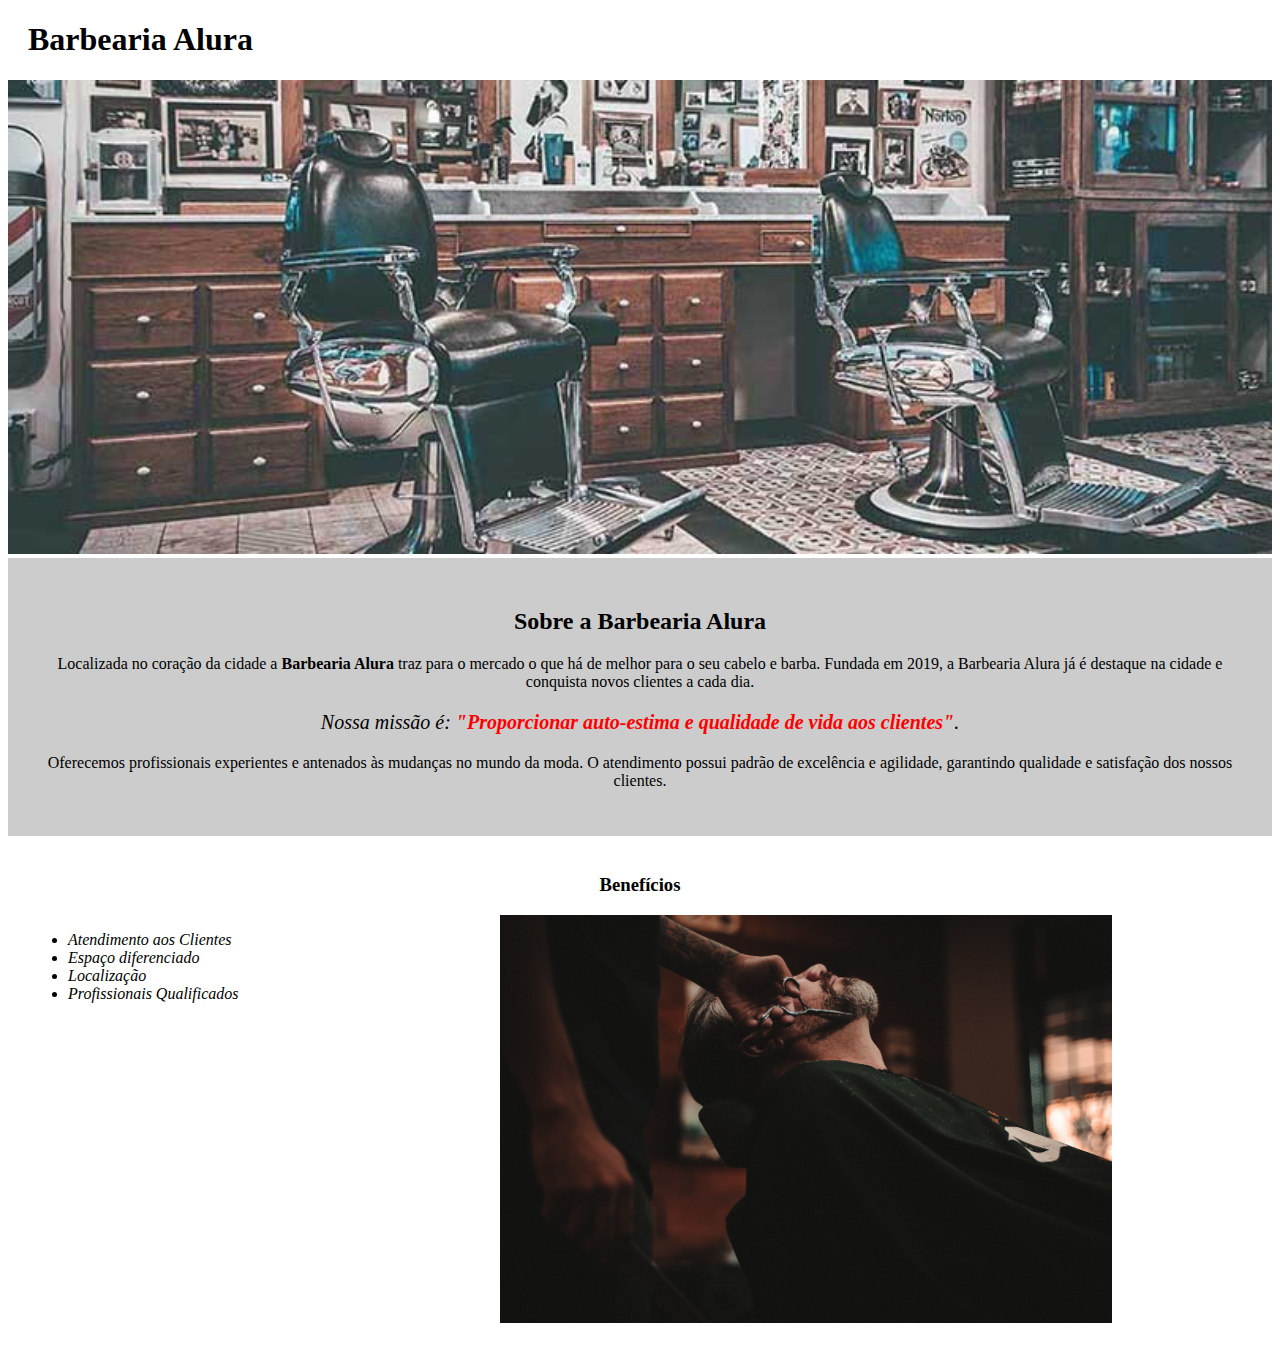
<file: index.html>
<!DOCTYPE html>
<html lang="pt-br">
<head>
	<meta charset="utf-8">
	<title>Barbearia Alura</title>
	<link rel="stylesheet" type="text/css" href="css/style-home.css">
</head>
<body>
	<header>
		<h1 class="titulo-principal">Barbearia Alura</h1>		
	</header>
	<img id="banner" src="img/banner.jpg">

	<div class="principal">
		<h2 class="titulo-centralizado">Sobre a Barbearia Alura</h2>

	    <p>Localizada no coração da cidade a <strong>Barbearia Alura</strong> traz para o mercado o que há de melhor para o seu cabelo e barba. Fundada em 2019, a Barbearia Alura já é destaque na cidade e conquista novos clientes a cada dia.</p>

	    <p id="missao"><em>Nossa missão é: <strong>"Proporcionar auto-estima e qualidade de vida aos clientes"</strong>.</em></p>

	    <p>Oferecemos profissionais experientes e antenados às mudanças no mundo da moda. O atendimento possui padrão de excelência e agilidade, garantindo qualidade e satisfação dos nossos clientes.</p>
    </div>

    <div class="beneficios">
	    <h3 class="titulo-centralizado">Benefícios</h3>

	    <ul>
	    	<li class="itens">Atendimento aos Clientes</li>
	    	<li class="itens">Espaço diferenciado</li>
	    	<li class="itens">Localização</li>
	    	<li class="itens">Profissionais Qualificados</li>
	    </ul>

	    <img src="img/beneficios.jpg" class="imagembeneficios">

    </div>

</body>
</html>
</file>
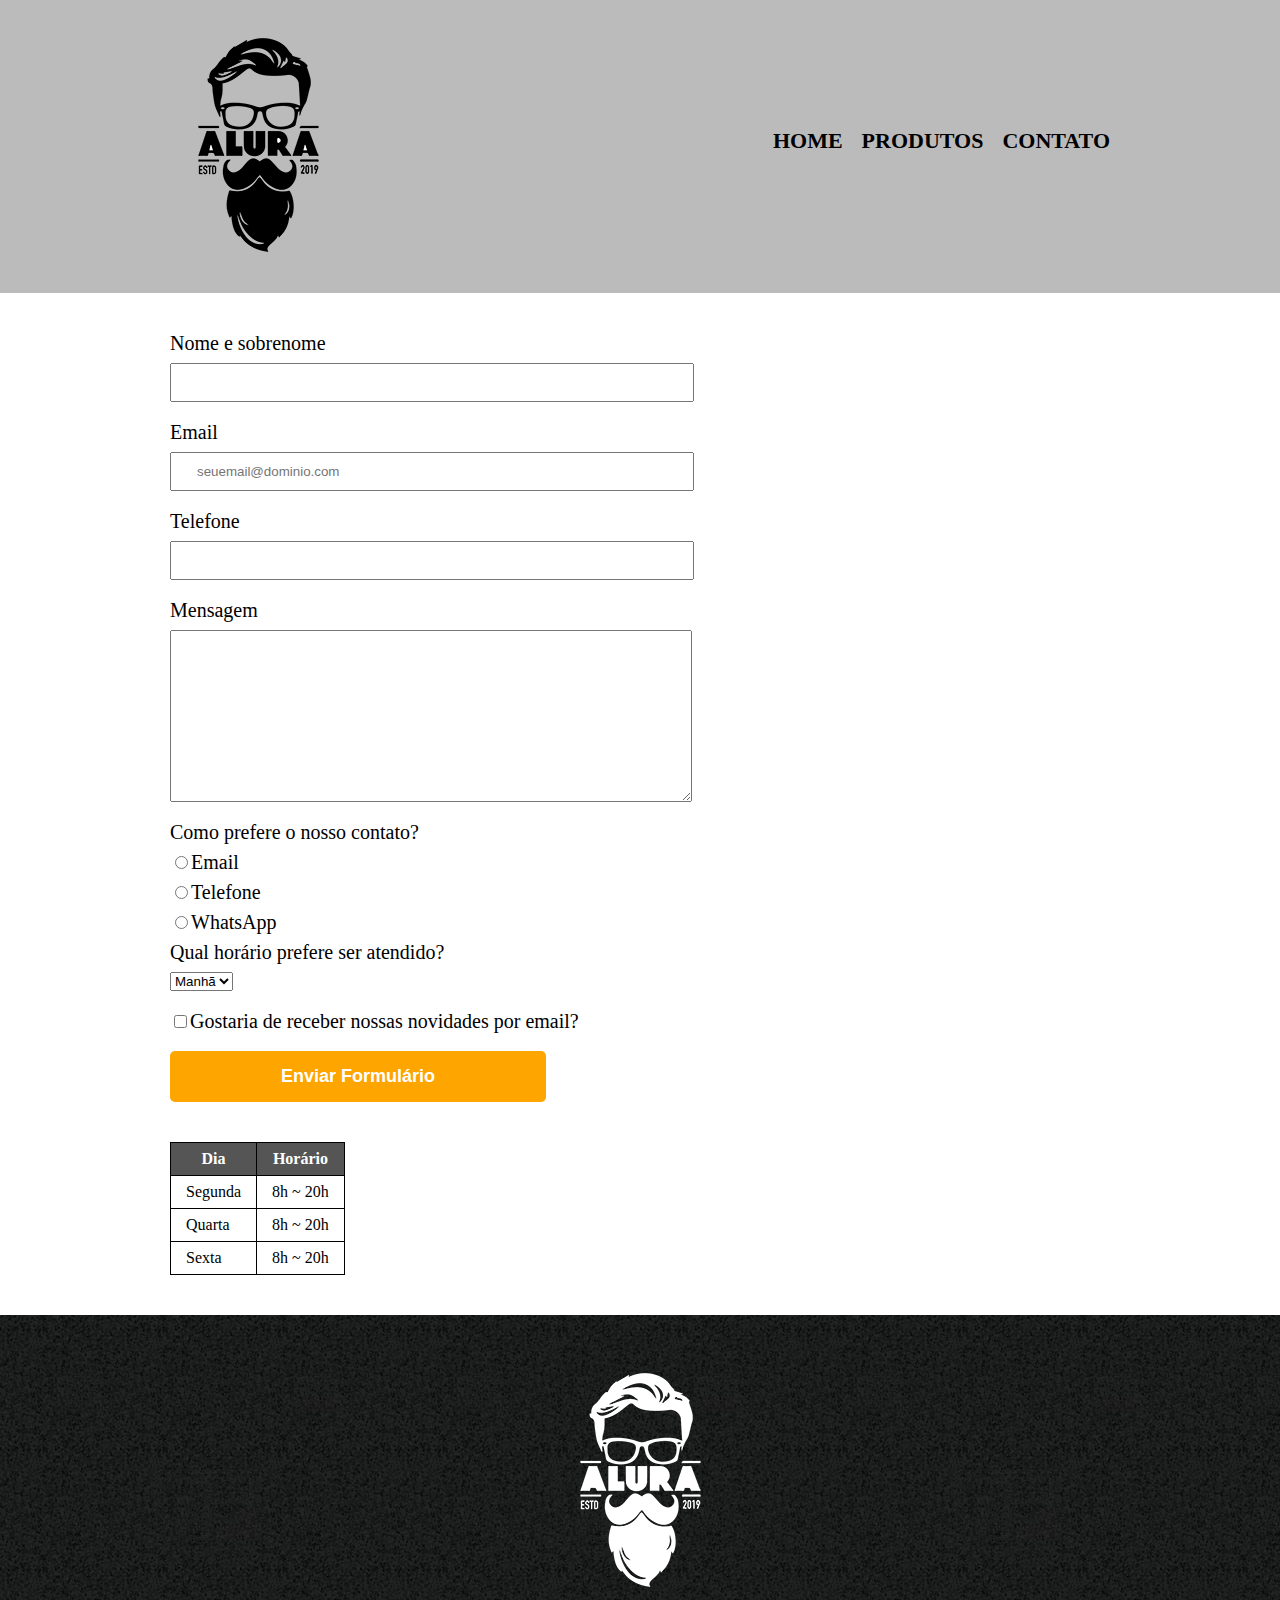
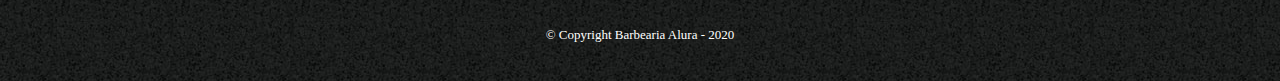
<file: contato.html>
<!DOCTYPE html>
<html>
<head>
	<meta charset="utf-8">
	<title>Contato - Barbearia Alura</title>
	<link rel="stylesheet" type="text/css" href="css/reset.css">
	<link rel="stylesheet" type="text/css" href="css/style.css">
</head>
<body>
	<header>
		<div class="caixa">
			<h1><img src="img/logo.png" alt="Logo da Barbearia Alura"></h1>

			<nav>
				<ul>
					<li><a href="index.html">Home</a></li>
					<li><a href="produtos.html">Produtos</a></li>
					<li><a href="contato.html">Contato</a></li>
				</ul>
			</nav>
		</div>
	</header>

	<main>
		<form>
			<label for="nome">Nome e sobrenome</label>
			<input type="text" id="nome" class="input-padrao" required>

			<label for="email">Email</label>
			<input type="email" id="email" class="input-padrao" required placeholder="seuemail@dominio.com">

			<label for="telefone">Telefone</label>
			<input type="tel" id="telefone" class="input-padrao" required>

			<label for="mensagem">Mensagem</label>
			<textarea cols="70" rows="10" id="mensagem" class="input-padrao" required></textarea>

			<fieldset>
				<legend>Como prefere o nosso contato?</legend>

				<label for="radio-email"><input type="radio" name="contato" value="email" id="radio-email">Email</label>
				

				<label for="radio-telefone"><input type="radio" name="contato" value="telefone" id="radio-telefone">Telefone</label>
				

				<label for="radio-whatsapp"><input type="radio" name="contato" value="whatsapp" id="radio-whatsapp">WhatsApp</label>
				
			</fieldset>

			<fieldset>
				<legend>Qual horário prefere ser atendido?</legend>
				<select>
					<option>Manhã</option>
					<option>Tarde</option>
					<option>Noite</option>
				</select>
			</fieldset>

			<label class="checkbox"><input type="checkbox">Gostaria de receber nossas novidades por email?</label>

			<input type="submit" value="Enviar Formulário" class="enviar">
		</form>

		<table>
			<thead>
				<tr>
					<th>Dia</th>
					<th>Horário</th>
				</tr>
			</thead>
			<tbody>
				<tr>
					<td>Segunda</td>
					<td>8h ~ 20h</td>
				</tr>
				<tr>
					<td>Quarta</td>
					<td>8h ~ 20h</td>
				</tr>
				<tr>
					<td>Sexta</td>
					<td>8h ~ 20h</td>
				</tr>
			</tbody>
		</table>
	</main>

	<footer>
		<img src="img/logo-branco.png" alt="Logo da Barbearia Alura">
		<p class="copyright">&copy; Copyright Barbearia Alura - 2020</p>
	</footer>
</body>
</html>
</file>
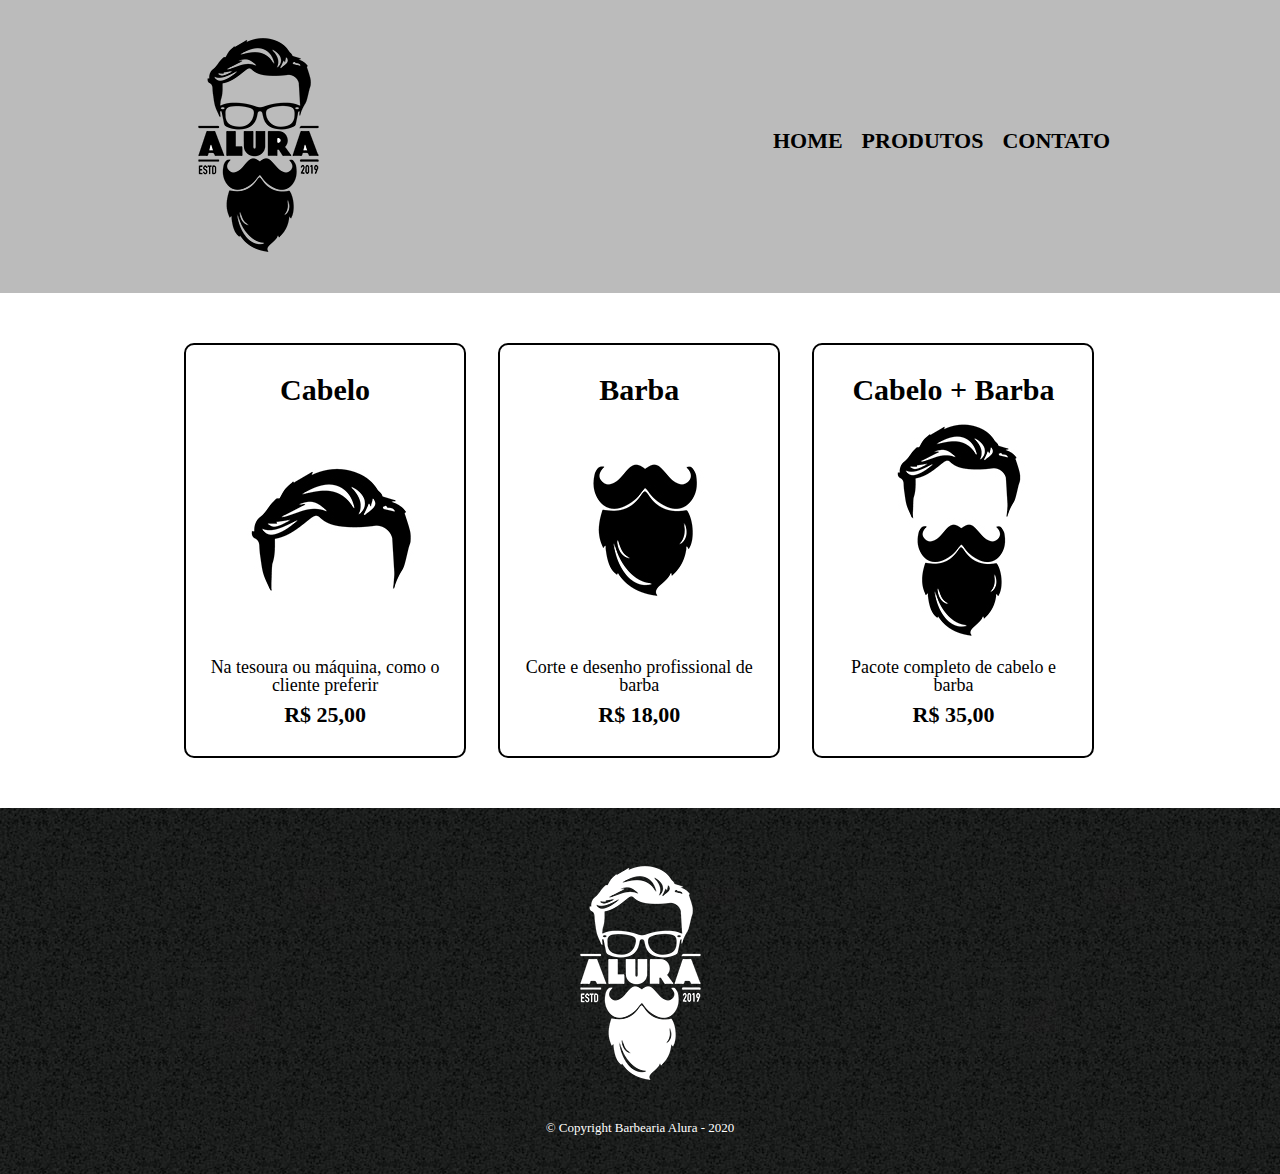
<file: produtos.html>
<!DOCTYPE html>
<html>
<head>
	<meta charset="utf-8">
	<title>Produtos - Barbearia Alura</title>
	<link rel="stylesheet" type="text/css" href="css/reset.css">
	<link rel="stylesheet" type="text/css" href="css/style.css">
</head>
<body>
	<header>
		<div class="caixa">
			<h1><img src="img/logo.png"></h1>

			<nav>
				<ul>
					<li><a href="index.html">Home</a></li>
					<li><a href="produtos.html">Produtos</a></li>
					<li><a href="contato.html">Contato</a></li>
				</ul>
			</nav>
		</div>
	</header>

	<main>
		<ul class="produtos">
			<li>
				<h2>Cabelo</h2>
				<img src="img/cabelo.jpg">
				<p class="produto-descricao">Na tesoura ou máquina, como o cliente preferir</p>
				<p class="produto-preco">R$ 25,00</p>
			</li>
			<li>
				<h2>Barba</h2>
				<img src="img/barba.jpg">
				<p class="produto-descricao">Corte e desenho profissional de barba</p>
				<p class="produto-preco">R$ 18,00</p>
			</li>
			<li>
				<h2>Cabelo + Barba</h2>
				<img src="img/cabelo+barba.jpg">
				<p class="produto-descricao">Pacote completo de cabelo e barba</p>
				<p class="produto-preco">R$ 35,00</p>
			</li>
		</ul>
	</main>

	<footer>
		<img src="img/logo-branco.png">
		<p class="copyright">&copy; Copyright Barbearia Alura - 2020</p>
	</footer>
</body>
</html>
</file>
<file: css/style-home.css>
#banner {
	width: 100%;
}

.principal {
	background: #CCCCCC;
	padding: 30px;
}

.titulo-principal {
	padding-left: 20px;
}

.titulo-centralizado {
	text-align: center;
}

p {
	text-align: center;
}

#missao {
	font-size: 20px;
}

em strong {
	color: #FF0000;
}

.itens {
	font-style: italic;
}

.beneficios {
	background: #FFFFFF;
	padding: 20px;
}

h2 {
	text-align: center;
}

ul {
	display: inline-block;
	vertical-align: top;
	width: 20%;
	margin-right: 15%;
}

.imagembeneficios {
	width: 50%;
}
</file>
<file: css/style.css>
header {
	background: #BBBBBB;
	padding: 20px 0;
}

.caixa {
	position: relative;
	width: 940px;
	margin: 0 auto;
}

nav {
	position: absolute;
	top: 110px;
	right: 0;
}

nav li {
	display: inline;
	margin: 0 0 0 15px;
}

nav a {
	text-transform: uppercase;
	color: #000000;
	font-weight: bold;
	font-size: 22px;
	text-decoration: none;
}

nav a:hover {
	color: #C78C19;
	text-decoration: underline;
}

.produtos {
	width: 940px;
	margin: 0 auto;
	padding: 50px 0;
}

.produtos li {
	display: inline-block;
	text-align: center;
	width: 30%;
	vertical-align: top;
	margin: 0 1.5%;
	padding: 30px 20px;
	box-sizing: border-box;
	border: 2px solid #000000;
	border-radius: 10px;
}

.produtos li:hover {
	border-color: #C78C19;
}

.produtos li:active {
	border-color: #088C19;
}

.produtos li:hover h2 {
	font-size: 34px;
}

.produtos h2 {
	font-size: 30px;
	font-weight: bold;
}

.produto-descricao {
	font-size: 18px;
}

.produto-preco {
	font-size: 22px;
	font-weight: bold;
	margin-top: 10px;
}

footer {
	text-align: center;
	background: url("../img/bg.jpg");
	padding: 40px 0;
}

.copyright {
	color: #FFFFFF;
	font-size: 13px;
	margin-top: 20px;	
}

main {
	width: 940px;
	margin: 0 auto;
}

form {
	margin: 40px 0;
}

form label, form legend {
	display: block;
	font-size: 20px;
	margin: 0 0 10px;
}

.input-padrao {
	display: block;
	margin: 0 0 20px;
	padding: 10px 25px;
	width: 50%;
}

.checkbox {
	margin: 20px 0;
}

.enviar {
	width: 40%;
	padding: 15px 0;
	background: orange;
	color: white;
	font-weight: bold;
	font-size: 18px;
	border: none;
	border-radius: 5px;
	transition: 1s all;
	cursor: pointer;
}

.enviar:hover {
	background: darkorange;
	transform: scale(1.2);
}

table {
	margin: 20px 0 40px;
}

thead {
	background: #555555;
	color: white;
	font-weight: bold;
}

td, th {
	border: 1px solid #000000;
	padding: 8px 15px;
}
</file>
